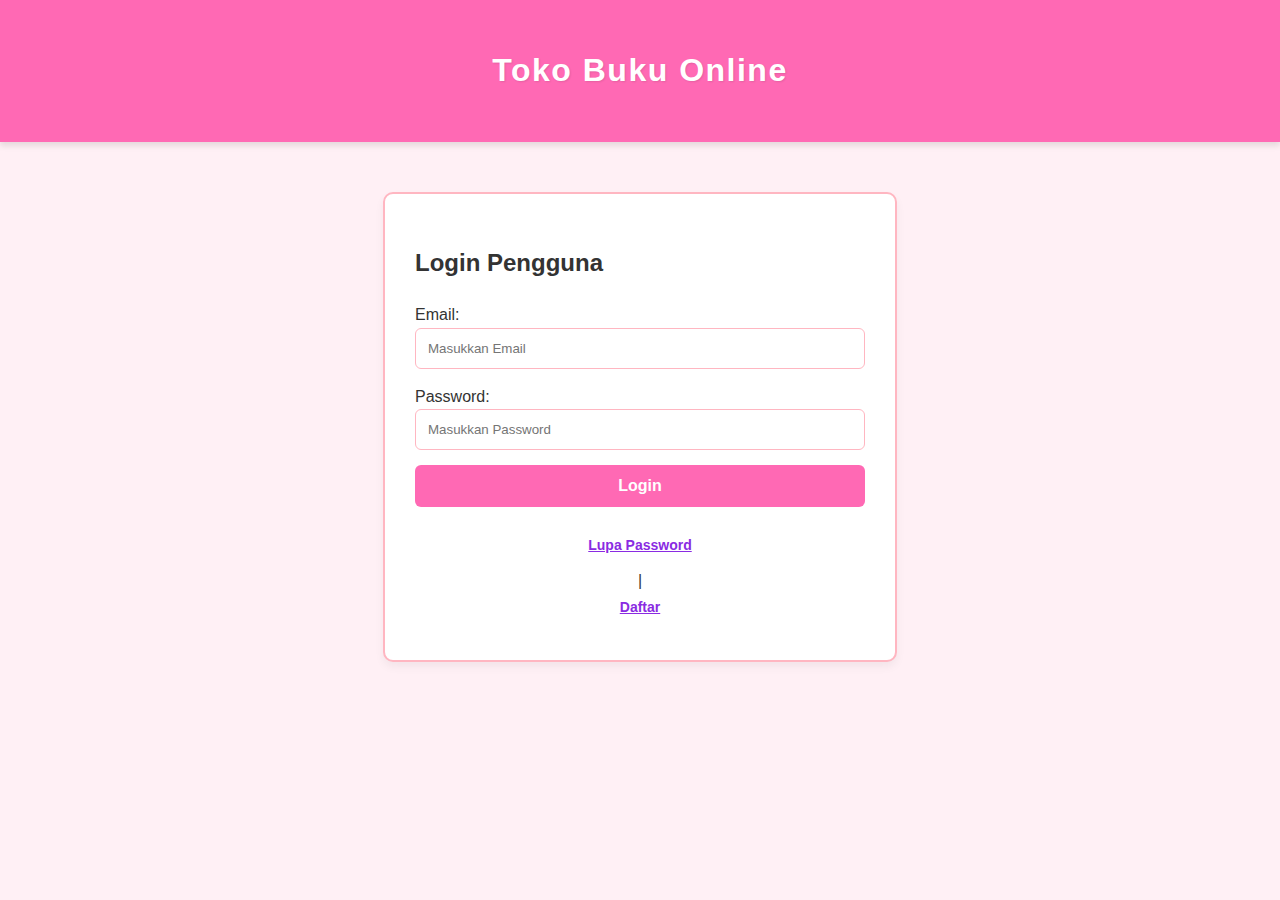
<file: tugas-uts-web1/index.html>
<!DOCTYPE html>
<html lang="id">
<head>
    <meta charset="UTF-8">
    <meta name="viewport" content="width=device-width, initial-scale=1.0">
    <title>Login - Toko Buku Online</title>
    <link rel="stylesheet" href="css/style.css">
    <style>
        /* Gaya Internal/Khusus Login */
        .login-links {
            text-align: center;
            margin-top: 15px;
        }
        .login-links button {
            background: none;
            border: none;
            color: #007bff;
            cursor: pointer;
            text-decoration: underline;
            padding: 5px;
            font-size: 14px;
        }
    </style>
</head>
<body>
    <header>
        <h1>Toko Buku Online</h1>
    </header>
    
    <main class="form-container">
        <h2>Login Pengguna</h2>
        <form id="login-form">
            <label for="email">Email:</label>
            <input type="email" id="email" name="email" required placeholder="Masukkan Email">

            <label for="password">Password:</label>
            <input type="password" id="password" name="password" required placeholder="Masukkan Password">

            <button type="submit">Login</button>
        </form>
        
        <div class="login-links">
            <button id="lupa-password-btn">Lupa Password</button>
            <span>|</span>
            <button id="daftar-btn">Daftar</button>
        </div>
    </main>

    <div id="modal-lupa-password" class="modal">
        <div class="modal-content">
            <span class="close-btn">&times;</span>
            <h3>Lupa Password</h3>
            <p>Silakan masukkan email Anda untuk mereset password.</p>
            <input type="email" placeholder="Email Anda" required>
            <button>Kirim Permintaan Reset</button>
        </div>
    </div>

    <div id="modal-daftar" class="modal">
        <div class="modal-content">
            <span class="close-btn">&times;</span>
            <h3>Pendaftaran Akun Baru</h3>
            <p>Silakan isi detail Anda untuk mendaftar.</p>
            <input type="text" placeholder="Nama Lengkap" required>
            <input type="email" placeholder="Email" required>
            <input type="password" placeholder="Password" required>
            <button>Daftar Sekarang</button>
        </div>
    </div>

    <script src="js/data.js"></script>
    <script src="js/script.js"></script>
</body>
</html>
</file>
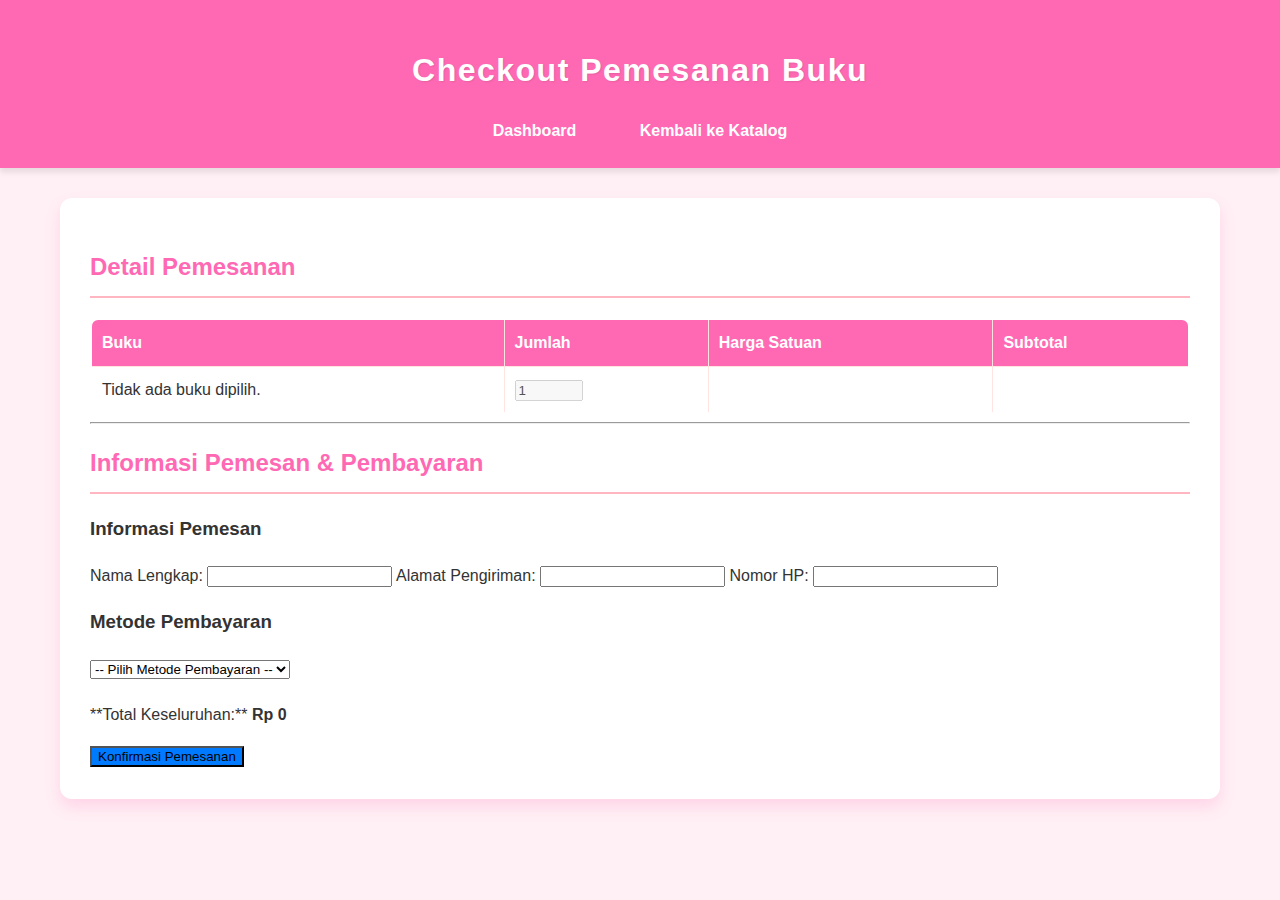
<file: tugas-uts-web1/checkout.html>
<!DOCTYPE html>
<html lang="id">
<head>
    <meta charset="UTF-8">
    <meta name="viewport" content="width=device-width, initial-scale=1.0">
    <title>Halaman Pemesanan</title>
    <link rel="stylesheet" href="css/style.css">
</head>
<body>
    <header>
        <h1>Checkout Pemesanan Buku</h1>
        <nav>
            <ul>
                <li><a href="dashboard.html">Dashboard</a></li>
                <li><a href="stok.html">Kembali ke Katalog</a></li>
            </ul>
        </nav>
    </header>

    <main class="container">
        <h2>Detail Pemesanan</h2>
        
        <table>
            <thead>
                <tr>
                    <th>Buku</th>
                    <th>Jumlah</th>
                    <th>Harga Satuan</th>
                    <th>Subtotal</th>
                </tr>
            </thead>
            <tbody id="checkout-details">
                <tr>
                    <td id="checkout-item-name"></td>
                    <td><input type="number" id="jumlah-pesan" value="1" min="1" style="width: 60px;"></td>
                    <td id="checkout-item-harga"></td>
                    <td id="checkout-subtotal"></td>
                </tr>
            </tbody>
        </table>
        
        <hr>

        <h2>Informasi Pemesan & Pembayaran</h2>
        <form id="pemesanan-form">
            <h3>Informasi Pemesan</h3>
            <label for="nama-pemesan">Nama Lengkap:</label>
            <input type="text" id="nama-pemesan" name="nama-pemesan" required>

            <label for="alamat">Alamat Pengiriman:</label>
            <input type="text" id="alamat" name="alamat" required>
            
            <label for="no-hp">Nomor HP:</label>
            <input type="text" id="no-hp" name="no-hp" required>

            <h3>Metode Pembayaran</h3>
            <select id="metode-bayar" name="metode-bayar" required>
                <option value="">-- Pilih Metode Pembayaran --</option>
                <option value="transfer">Transfer Bank</option>
                <option value="cod">COD (Cash on Delivery)</option>
            </select>
            
            <p style="margin-top: 20px;">**Total Keseluruhan:** <strong id="total-pembayaran">Rp X.XXX.XXX</strong></p>

            <button type="submit" style="background-color: #007bff;">Konfirmasi Pemesanan</button>
        </form>
    </main>
    
    <script src="js/data.js"></script>
    <script src="js/script.js"></script>
</body>
</html>
</file>
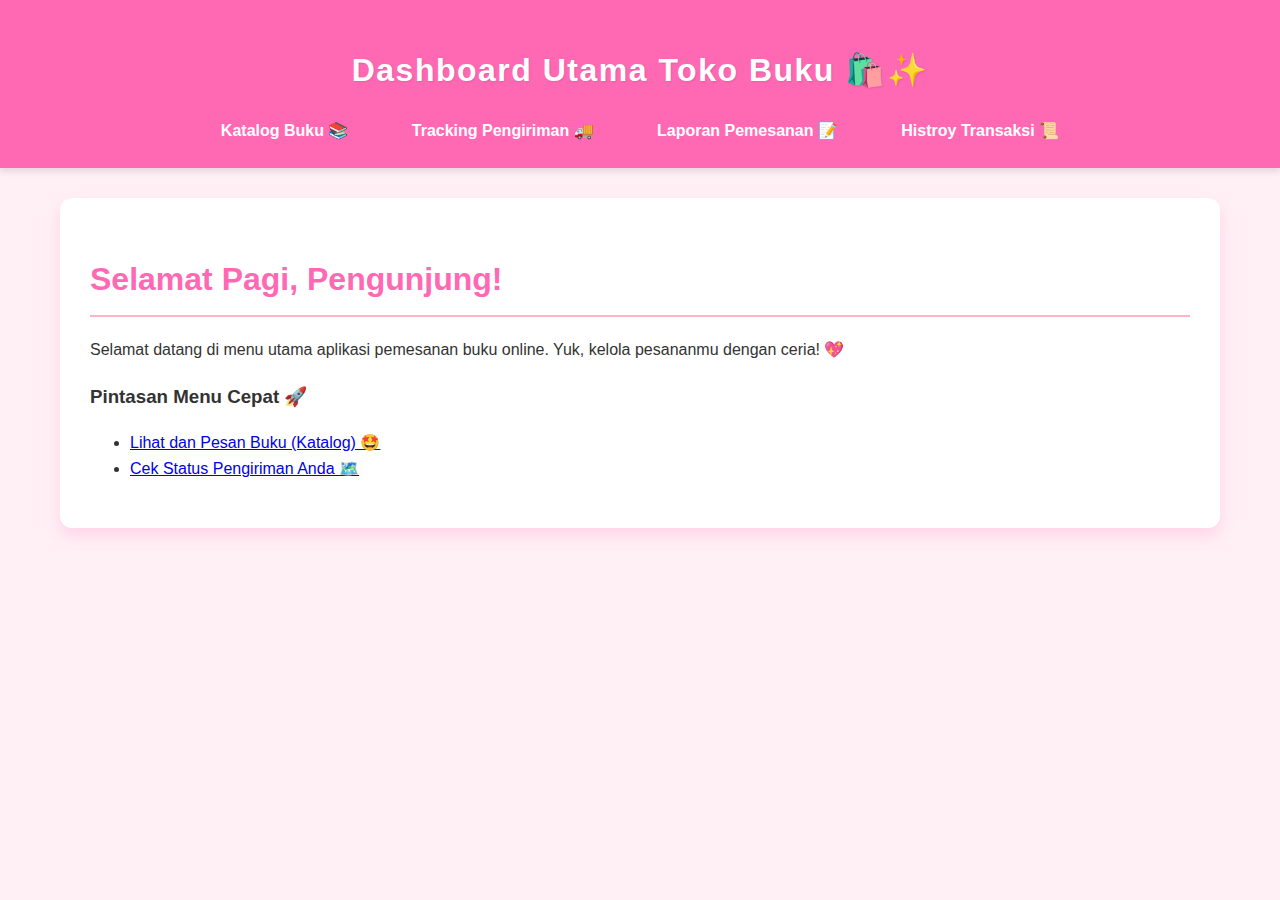
<file: tugas-uts-web1/dashboard.html>
<!DOCTYPE html>
<html lang="id">
<head>
    <meta charset="UTF-8">
    <meta name="viewport" content="width=device-width, initial-scale=1.0">
    <title>Dashboard - Toko Buku Online 💖</title>
    <link rel="stylesheet" href="css/style.css">
</head>
<body>
    <header>
        <h1>Dashboard Utama Toko Buku 🛍️✨</h1>
        <nav>
            <ul>
                <li><a href="stok.html">Katalog Buku 📚</a></li>
                <li><a href="tracking.html">Tracking Pengiriman 🚚</a></li>
                
                <li><a href="#" onclick="showAlert('Fitur Laporan Pemesanan belum tersedia. Fokus pada Stok, Tracking, dan Checkout!')">Laporan Pemesanan 📝</a></li>
                <li><a href="#" onclick="showAlert('Fitur Histroy Transaksi belum tersedia. Fokus pada Stok, Tracking, dan Checkout!')">Histroy Transaksi 📜</a></li>
            </ul>
        </nav>
    </header>

    <main class="container">
        <h2 id="greeting"></h2> 
        <p>Selamat datang di menu utama aplikasi pemesanan buku online. Yuk, kelola pesananmu dengan ceria! 💖</p>

        <section id="menu-shortcuts">
            <h3>Pintasan Menu Cepat 🚀</h3>
            <ul>
                <li><a href="stok.html">Lihat dan Pesan Buku (Katalog) 🤩</a></li>
                <li><a href="tracking.html">Cek Status Pengiriman Anda 🗺️</a></li>
            </ul>
        </section>
    </main>
    
    <script src="js/data.js"></script>
    <script src="js/script.js"></script>
</body>
</html>
</file>
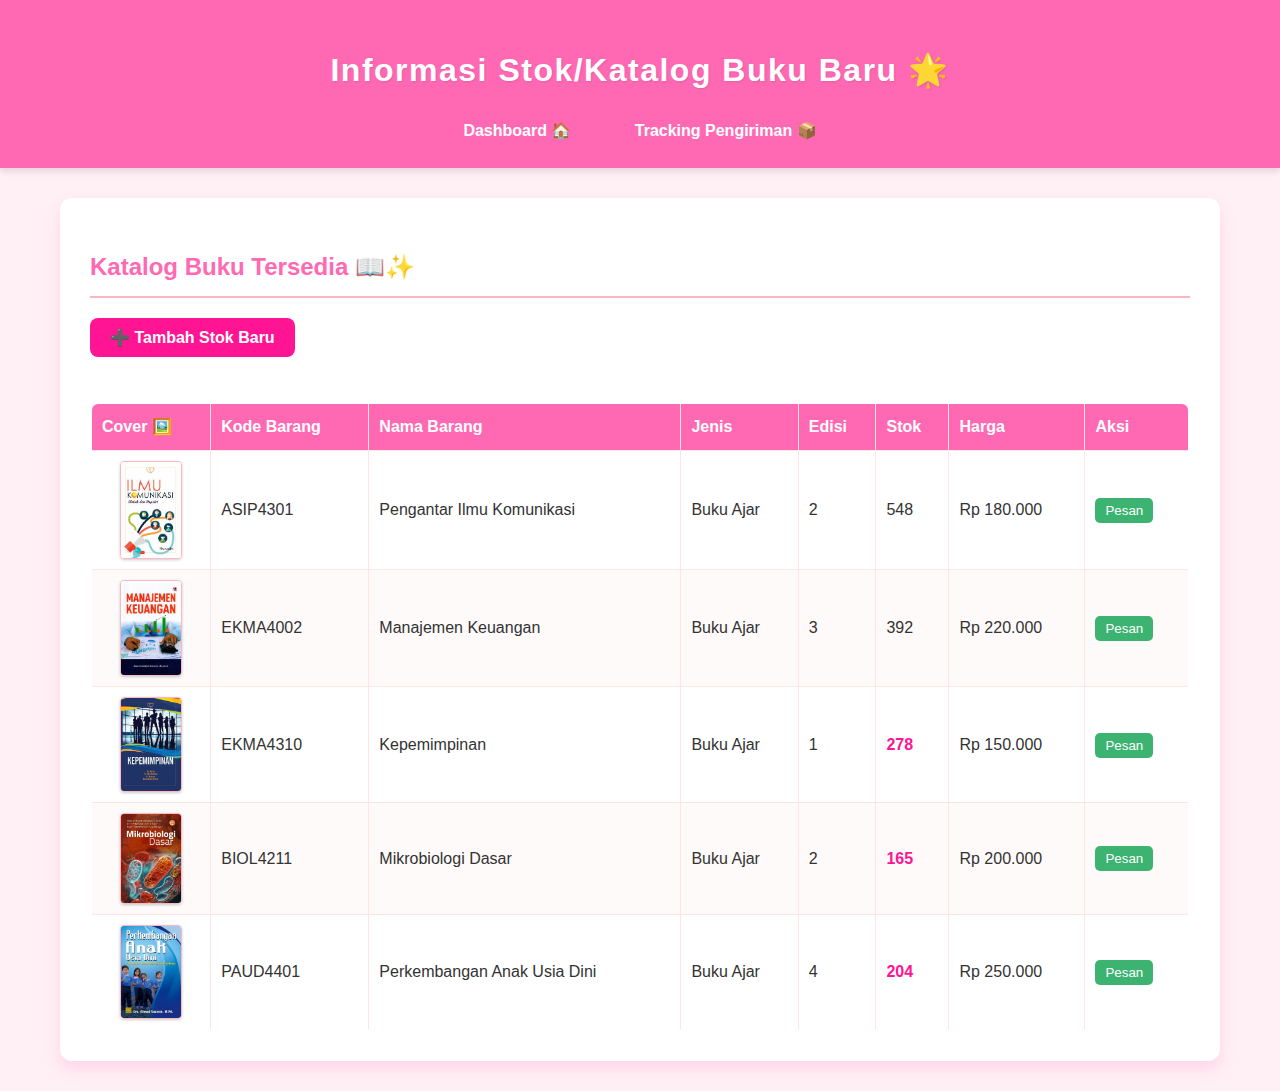
<file: tugas-uts-web1/stok.html>
<!DOCTYPE html>
<html lang="id">
<head>
    <meta charset="UTF-8">
    <meta name="viewport" content="width=device-width, initial-scale=1.0">
    <title>Stok/Katalog Buku 📚💖</title>
    <link rel="stylesheet" href="css/style.css"> 
</head>
<body>
    <header>
        <h1>Informasi Stok/Katalog Buku Baru 🌟</h1> 
        <nav>
            <ul>
                <li><a href="dashboard.html">Dashboard 🏠</a></li>
                <li><a href="tracking.html">Tracking Pengiriman 📦</a></li>
            </ul>
        </nav>
    </header>

    <main class="container">
        <h2>Katalog Buku Tersedia 📖✨</h2>
        
        <button id="add-stock-btn">Tambah Stok Baru</button> 
        <table>
            <thead>
                <tr>
                    <th>Cover 🖼️</th> 
                    <th>Kode Barang</th>
                    <th>Nama Barang</th>
                    <th>Jenis</th>
                    <th>Edisi</th>
                    <th>Stok</th>
                    <th>Harga</th>
                    <th>Aksi</th>
                </tr>
            </thead>
            <tbody id="katalog-body">
                </tbody>
        </table>
    </main>
    
    <script src="js/data.js"></script>
    <script src="js/script.js"></script>
</body>
</html>
</file>
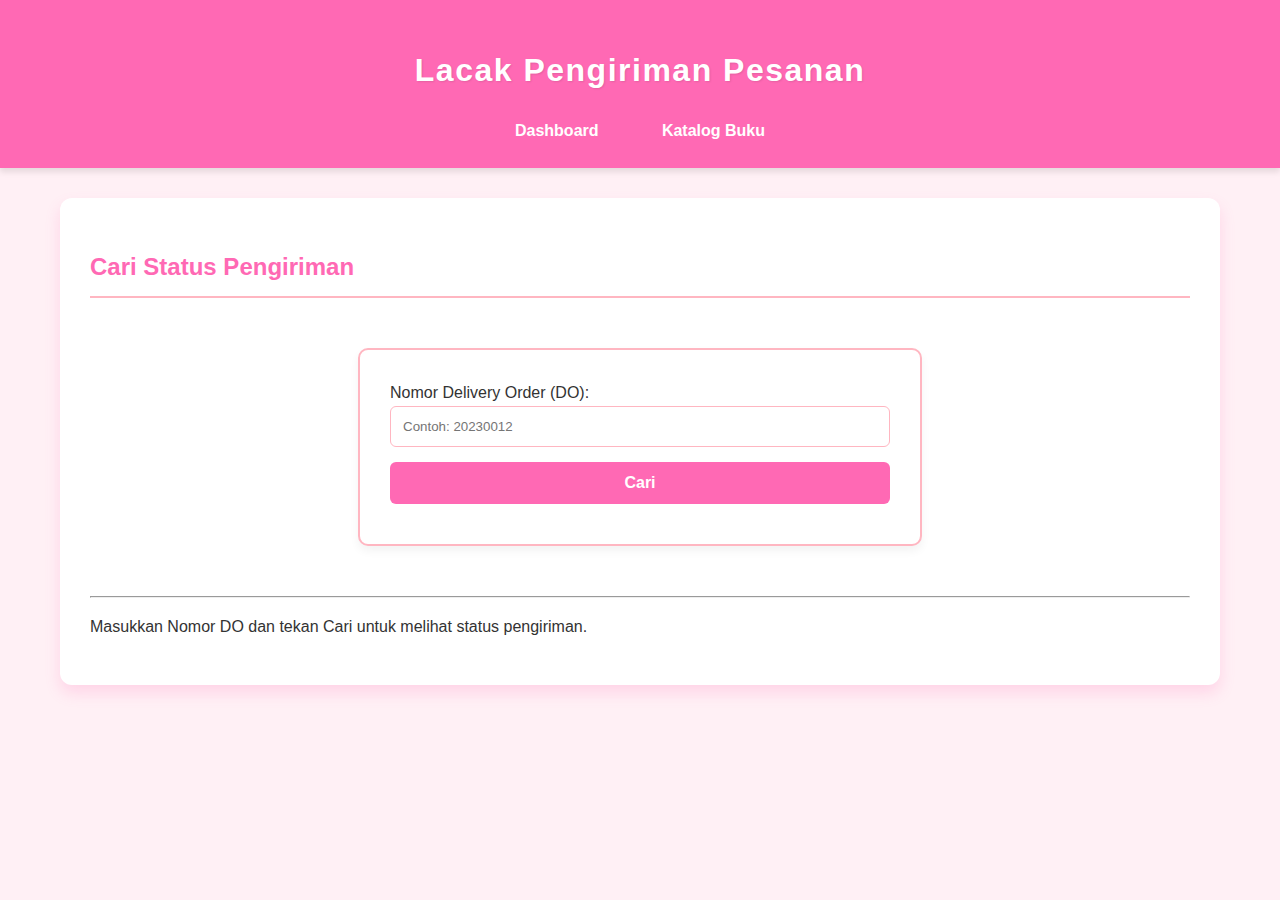
<file: tugas-uts-web1/tracking.html>
<!DOCTYPE html>
<html lang="id">
<head>
    <meta charset="UTF-8">
    <meta name="viewport" content="width=device-width, initial-scale=1.0">
    <title>Tracking Pengiriman</title>
    <link rel="stylesheet" href="css/style.css">
</head>
<body>
    <header>
        <h1>Lacak Pengiriman Pesanan</h1>
        <nav>
            <ul>
                <li><a href="dashboard.html">Dashboard</a></li>
                <li><a href="stok.html">Katalog Buku</a></li>
            </ul>
        </nav>
    </header>

    <main class="container">
        <h2>Cari Status Pengiriman</h2>
        <div class="form-container" style="max-width: 500px;">
            <label for="do-number">Nomor Delivery Order (DO):</label>
            <input type="text" id="do-number" name="do-number" required placeholder="Contoh: 20230012">
            
            <button id="search-do-btn">Cari</button>
        </div>

        <hr>
        
        <div id="tracking-result">
            <p>Masukkan Nomor DO dan tekan Cari untuk melihat status pengiriman.</p>
        </div>
    </main>
    
    <script src="js/data.js"></script>
    <script src="js/script.js"></script>
</body>
</html>
</file>
<file: tugas-uts-web1/css/style.css>
/* css/style.css - Tema Pink Lucu */

/* Variabel Warna (Opsional, tapi bagus untuk konsistensi) */
:root {
    --primary-color: #ff69b4; /* Pink Hot */
    --secondary-color: #ffb6c1; /* Pink Muda / Light Pink */
    --accent-color: #8a2be2; /* Blue Violet untuk kontras */
    --text-color: #333;
    --background-color: #fff0f5; /* Lavender Blush (Background sangat muda) */
    --button-success: #3cb371; /* Medium Sea Green (Hijau untuk tombol sukses/pesan) */
    --button-warning: #ff8c00; /* Dark Orange (Kuning/Oranye untuk warning) */
    --tertiary-color: #ff1493; /* Deep Pink untuk highlight stok rendah */
}

body {
    font-family: 'Arial', sans-serif;
    margin: 0;
    padding: 0;
    background-color: var(--background-color); 
    color: var(--text-color);
    line-height: 1.6;
}

header {
    background-color: var(--primary-color);
    color: white;
    padding: 1.5em 0;
    text-align: center;
    box-shadow: 0 4px 6px rgba(0, 0, 0, 0.1);
}

header h1 {
    font-weight: bold;
    letter-spacing: 1.5px;
    text-shadow: 1px 1px 2px rgba(0, 0, 0, 0.1);
}

/* --- Navigasi --- */
nav ul {
    list-style: none;
    padding: 0;
    margin: 0;
    display: flex;
    justify-content: center;
    gap: 25px;
}

nav ul li a {
    color: white;
    text-decoration: none;
    padding: 0.7em 1.2em;
    border-radius: 20px; 
    transition: background-color 0.3s, transform 0.2s;
    font-weight: 600;
}

nav ul li a:hover {
    background-color: var(--secondary-color); 
    color: var(--primary-color); 
    transform: translateY(-2px);
}

/* --- Kontainer Utama --- */
.container {
    width: 90%;
    max-width: 1100px;
    margin: 30px auto;
    padding: 30px;
    background-color: white;
    box-shadow: 0 8px 15px rgba(255, 105, 180, 0.2); 
    border-radius: 12px;
}

/* Judul dalam container */
.container h2 {
    color: var(--primary-color);
    border-bottom: 2px solid var(--secondary-color);
    padding-bottom: 10px;
    margin-bottom: 20px;
}

/* --- Gaya untuk Form (Login, Tracking, Checkout) --- */
.form-container {
    max-width: 450px;
    margin: 50px auto;
    padding: 30px;
    border: 2px solid var(--secondary-color); 
    border-radius: 10px;
    background-color: #fff;
    box-shadow: 0 5px 10px rgba(0, 0, 0, 0.05);
}

.form-container input[type="email"],
.form-container input[type="password"],
.form-container input[type="text"],
.form-container input[type="number"],
.form-container select {
    width: 100%;
    padding: 12px;
    margin-bottom: 15px;
    border: 1px solid var(--secondary-color);
    border-radius: 6px;
    box-sizing: border-box;
    transition: border-color 0.3s;
}

.form-container input:focus,
.form-container select:focus {
    border-color: var(--primary-color); 
    outline: none;
}

.form-container button {
    width: 100%;
    padding: 12px;
    background-color: var(--primary-color); 
    color: white;
    border: none;
    border-radius: 6px;
    cursor: pointer;
    font-size: 16px;
    font-weight: bold;
    margin-bottom: 10px;
    transition: background-color 0.3s, transform 0.2s;
}

.form-container button:hover {
    background-color: var(--tertiary-color); 
    transform: translateY(-1px);
}

.login-links button {
    background: none !important;
    border: none !important;
    color: var(--accent-color) !important; 
    cursor: pointer;
    text-decoration: underline;
    transition: color 0.3s;
}

.login-links button:hover {
    color: var(--primary-color) !important;
}

/* --- Gaya untuk Modal/Pop-up --- */
.modal {
    display: none; 
    position: fixed;
    z-index: 1000; 
    left: 0;
    top: 0;
    width: 100%;
    height: 100%;
    background-color: rgba(255, 105, 180, 0.3); 
    backdrop-filter: blur(3px);
}

.modal-content {
    background-color: #fff;
    margin: 10% auto; 
    padding: 30px;
    border: 5px solid var(--secondary-color);
    width: 90%;
    max-width: 500px;
    border-radius: 15px;
    position: relative;
    animation: slideDown 0.5s;
}

@keyframes slideDown {
    from {top: -300px; opacity: 0}
    to {top: 0; opacity: 1}
}

.close-btn {
    color: var(--primary-color);
    float: right;
    font-size: 36px;
    font-weight: bold;
    line-height: 1;
    transition: color 0.3s;
}

.close-btn:hover,
.close-btn:focus {
    color: var(--accent-color);
    text-decoration: none;
    cursor: pointer;
}

/* --- Gaya Tabel (Stok, Tracking) --- */
table {
    width: 100%;
    border-collapse: collapse;
    margin-top: 20px;
    border: 2px solid var(--secondary-color);
    border-radius: 8px;
    overflow: hidden;
}

table th, table td {
    border: 1px solid #ffe4e1; 
    padding: 10px;
    text-align: left;
    vertical-align: middle; /* Memastikan konten tabel di tengah vertikal */
}

table th {
    background-color: var(--primary-color);
    color: white;
    font-weight: 700;
}

table tr:nth-child(even) {
    background-color: #fffafa; 
}

table button {
    background-color: var(--button-success);
    color: white;
    padding: 5px 10px;
    border: none;
    border-radius: 5px;
    cursor: pointer;
    transition: opacity 0.3s;
}

table button:hover {
    opacity: 0.8;
}

/* --- 🖼️ KODE BARU UNTUK MENGATUR UKURAN GAMBAR COVER BUKU --- */
.book-cover {
    max-width: 60px; /* Batas lebar agar tidak terlalu besar di tabel */
    height: auto;
    display: block;
    margin: 0 auto; 
    border-radius: 4px;
    border: 1px solid var(--secondary-color);
    box-shadow: 0 1px 3px rgba(0,0,0,0.2);
}

/* --- Gaya Tombol Tambah Stok --- */
#add-stock-btn {
    /* Menggunakan gaya tombol yang lebih elegan, tidak inline style */
    background-color: var(--tertiary-color); 
    color: white;
    padding: 10px 20px;
    border: none;
    border-radius: 8px;
    cursor: pointer;
    font-size: 16px;
    font-weight: bold;
    transition: background-color 0.3s, transform 0.2s;
    margin-bottom: 25px; /* Memberi jarak ke tabel */
    width: auto;
}
#add-stock-btn:hover {
    background-color: #ff69b4; 
    transform: translateY(-2px);
}
#add-stock-btn::before {
    content: "➕ ";
}

/* --- Gaya Tracking Pengiriman --- */

/* Gaya Progress Bar untuk Tracking */
.progress-bar-container {
    background-color: var(--secondary-color);
    border-radius: 10px;
    margin-top: 15px;
    overflow: hidden;
    height: 25px;
}

.progress-bar {
    height: 100%;
    border-radius: 10px;
    text-align: center;
    line-height: 25px;
    color: white;
    font-weight: bold;
    transition: width 0.6s ease-in-out;
}

/* Warna untuk Status (Progress Bar) */
/* Gunakan logika width dari script.js, CSS hanya untuk warna dan transisi */
.status-dikirim, .status-selesai-antar { 
    background-color: var(--button-success); 
}
.status-dalam-perjalanan, .status-proses-antar { 
    background-color: var(--button-warning); 
}
.status-tiba-di-hub, .status-diteruskan-ke-kantor {
    background-color: var(--primary-color);
}
.status-penerimaan-di-loket {
    background-color: var(--secondary-color);
    color: var(--text-color);
}


/* Gaya Dashboard Greeting */
#greeting {
    color: var(--primary-color);
    font-size: 2em;
    font-weight: bold;
    border-bottom: 2px solid var(--secondary-color);
    padding-bottom: 10px;
    margin-bottom: 20px;
}
</file>
